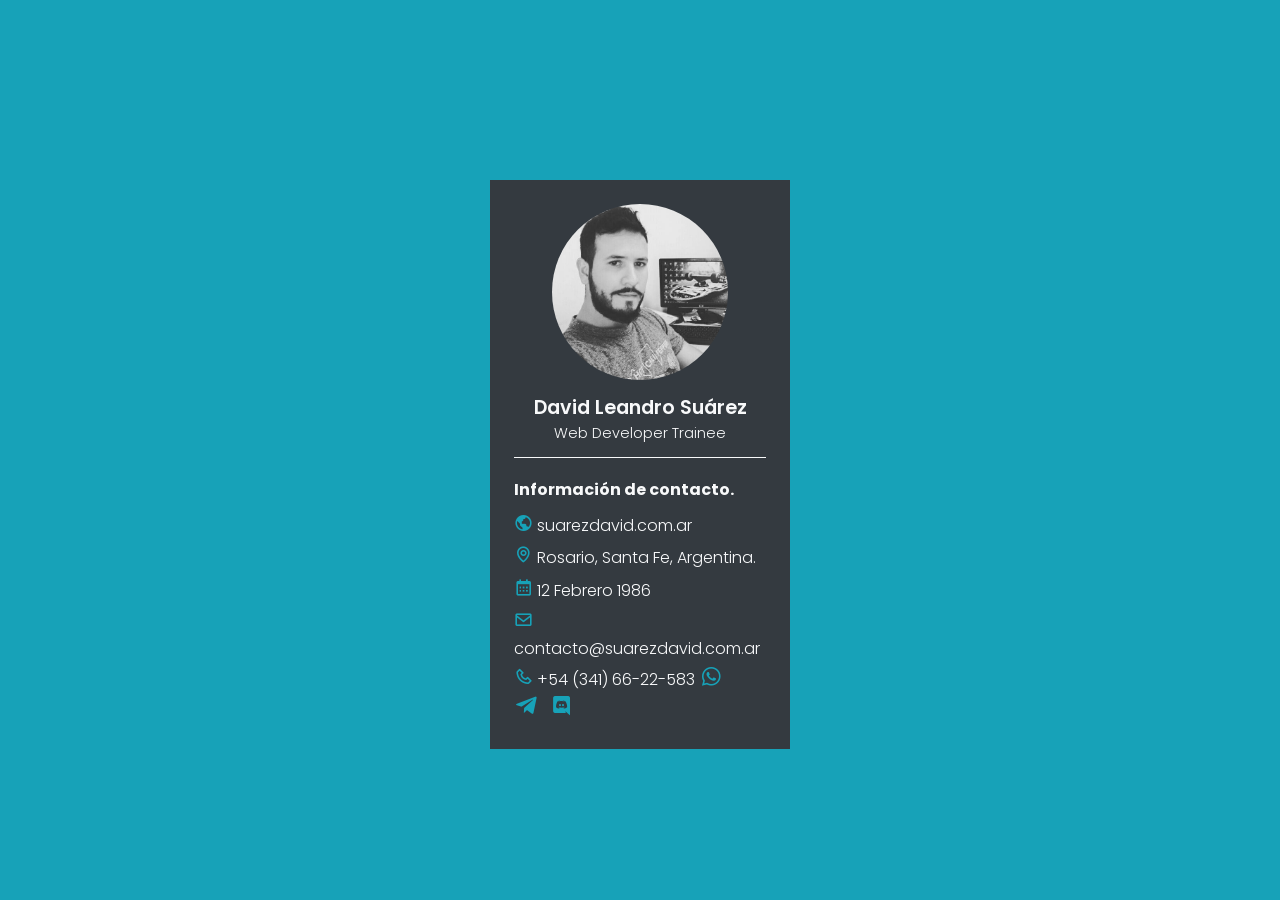
<file: index.html>
<!DOCTYPE html>
<html lang="es">
<head>
	<meta charset="UTF-8">
	<meta name="viewport" content="width=device-width, user-scalable=no, initial-scale=1.0, maximum-scale=1.0, minimum-scale=1.0">
	<title>Tarjeta Suarez David</title>
	<link href="https://fonts.googleapis.com/css?family=Open+Sans|Roboto" rel="stylesheet">
	<link href='https://unpkg.com/boxicons@2.0.9/css/boxicons.min.css' rel='stylesheet'>
	<link rel="stylesheet" href="estilos.css">
	<link rel="stylesheet" href="style.css">
</head>
<body>
	<div class="contenedor">
		<div class="contenedor_tarjeta">
			<a href="http://www.suarezdavid.com.ar">
				<figure id="tarjeta">
					<div class="container">

						<div class="left_side">
				
							<!-- PROFILE -->
							<div class="profile">
								<div class="img_setting">
									<img src="img.png">
								</div>
								<h4>David Leandro Suárez</h4>
								<h5>Web Developer Trainee</h5>
							</div>
				
							<!-- CONTACT INFO -->
							<div class="left_items">
								<h4 class="title">Información de contacto.</h4>
								<ul>
								  <li>
										<span class="icons">
											<i class="bx bx-world"></i>
										</span>
										<span
						   class="text">suarezdavid.com.ar</span>
									</li>
									<li>
										<span class="icons">
											<i class="bx bx-map"></i>
										</span>
										<span class="text">Rosario, Santa Fe, Argentina.</span>
									</li>
													<li>
										<span class="icons">
											<i class="bx bx-calendar"></i>
										</span>
										<span class="text">12 Febrero 1986</span>
									</li>
									<li>
										<span class="icons">
											<i class="bx bx-envelope"></i>
										</span>
										<span
										  class="text">contacto@suarezdavid.com.ar</span>
									</li>
									<li>
										<div class="phone">
											<span class="icons">
											<i class="bx bx-phone"></i>
											</span>
											<span class="text">+54 (341) 66-22-583</span>
				
										<span class="what">
										<span class= "icons">
											<i class="bx-fw bx bxl-whatsapp"></i></span>
										</span>
										<span class="tele">
										<span class= "icons">
										 <i class="bx-fw bx bxl-telegram"></i></span>
										</span>
										<span class="disc">
										<span class= "icons">
											<i class="bx-fw bx bxl-discord"></i></span>
										</span>
									</li>
								</ul>
			
					<figcaption class="trasera">
						<div class="imagen">
							<img src="qr.png" height="195">
						</div>
						<h3 class="titulo">Skills</h3>
						<hr>
						<p>- Ingles nivel B2 (certificado).</p>
						<p>- Soft skills</p>
						<p>- Manjeo de grupos.</p>
						<p>- Gestiones administrativa</p>
						
						<h3 class="titulo">Software</h3>
						<hr>
						<p>- HTML - CSS - JavaScript.</p>
						<p>- React - Mongo DB.</p>
						<p>- Git - Github.</p>
						<p>- My SQL - Maria DB.</p>
						<p>- Node JS</p>
						
				<!-- 		<h2 class="titulo">Redes</h2>
						<hr>
						<ul class="hobby">
							<span class="link">
								<i class="bx-fw bx bxl-linkedin-square" style="font-size:40px;"></i></a>
							</span>
							<span class="twit">
								<i class="bx-fw bx bxl-twitter" style="font-size:40px;"></i></a>
							</span>
							<span class="git">
								<i class="bx-fw bx bxl-github" style="font-size:40px;"></i></a>
							</span>
					</ul> -->
					</figcaption>
				</figure>
			</a>
		</div>

	</div>
</body>
</html>
</file>
<file: estilos.css>
* {
	margin:0;
	padding: 0;
	-webkit-box-sizing: border-box;
	-moz-box-sizing: border-box;
	box-sizing: border-box;
}

body {
	background: #F0F2F1;
	font-family: 'Open Sans', sans-serif;
}

a {
	text-decoration: none;
}

.contenedor {
	max-width: 1300px;
	margin:50px auto;
	display: flex;
	flex-direction: row;
	flex-wrap: wrap;
	justify-content: center;
}

.contenedor_tarjeta {
	margin: 20px;
}

.contenedor_tarjeta a {
	display: inline-block;
}

.contenedor_tarjeta:hover figure {
	transform: perspective(600px) rotateY(180deg);
	-webkit-box-shadow: 0px 2px 10px 2px rgba(0,0,0,0.25);
	-moz-box-shadow: 0px 2px 10px 2px rgba(0,0,0,0.25);
	box-shadow: 0px 2px 10px 2px rgba(0,0,0,0.25);
}

figure {
	width: 300px;
	height: 350px;
	margin:0;
	position: relative;
	transition: all ease .5s;
	transform-style: preserve-3d;
	/* Nota:
		Establecemos que la imagen tendra una rotacion de 0grados al inicio porque si no
		ponemos esta propiedad nos da un poco de problemas en algunos navegadores al pasar el cursor.
	*/
	transform: perspective(600px) rotateY(0deg);
}

figure .frontal,
figure .trasera {
	width: 100%;
	height: 100%;
	border-radius: 5px;
	transition: all ease .5s;
}

figure .frontal {
	display: block;
	background: #000;

	/* Podemos ocultar la imagen al da la vuelta si lo queremos */
	/*backface-visibility: hidden;*/
}

figure .trasera {
	position: absolute;
	top: 0;
	padding: 20px;
	color: #fff;
	transform: perspective(600px) rotateY(180deg);
	backface-visibility: hidden;
	overflow: auto;
}

.contenedor_tarjeta:nth-child(1) figure .trasera{
	background: rgba(223,234,241,0.7);
	background: -moz-linear-gradient(top, rgba(223,234,241,0.7) 0%, rgba(15,99,144,1) 100%);
	background: -webkit-gradient(left top, left bottom, color-stop(0%, rgba(223,234,241,0.7)), color-stop(100%, rgba(15,99,144,1)));
	background: -webkit-linear-gradient(top, rgba(223,234,241,0.7) 0%, rgba(15,99,144,1) 100%);
	background: -o-linear-gradient(top, rgba(223,234,241,0.7) 0%, rgba(15,99,144,1) 100%);
	background: -ms-linear-gradient(top, rgba(223,234,241,0.7) 0%, rgba(15,99,144,1) 100%);
	background: linear-gradient(to bottom, rgba(223,234,241,0.7) 0%, rgba(15,99,144,1) 100%);
	filter: progid:DXImageTransform.Microsoft.gradient( startColorstr='#dfeaf1', endColorstr='#0f6390', GradientType=0 );
}

.contenedor_tarjeta:nth-child(2) figure .trasera{
	background: rgba(251,232,202,0.7);
	background: -moz-linear-gradient(top, rgba(251,232,202,0.7) 0%, rgba(25,44,72,1) 100%);
	background: -webkit-gradient(left top, left bottom, color-stop(0%, rgba(251,232,202,0.7)), color-stop(100%, rgba(25,44,72,1)));
	background: -webkit-linear-gradient(top, rgba(251,232,202,0.7) 0%, rgba(25,44,72,1) 100%);
	background: -o-linear-gradient(top, rgba(251,232,202,0.7) 0%, rgba(25,44,72,1) 100%);
	background: -ms-linear-gradient(top, rgba(251,232,202,0.7) 0%, rgba(25,44,72,1) 100%);
	background: linear-gradient(to bottom, rgba(251,232,202,0.7) 0%, rgba(25,44,72,1) 100%);
	filter: progid:DXImageTransform.Microsoft.gradient( startColorstr='#fbe8ca', endColorstr='#192c48', GradientType=0 );
}

.contenedor_tarjeta:nth-child(3) figure .trasera{
	background: rgba(95,58,53,0.7);
	background: -moz-linear-gradient(top, rgba(95,58,53,0.7) 0%, rgba(221,32,47,1) 100%);
	background: -webkit-gradient(left top, left bottom, color-stop(0%, rgba(95,58,53,0.7)), color-stop(100%, rgba(221,32,47,1)));
	background: -webkit-linear-gradient(top, rgba(95,58,53,0.7) 0%, rgba(221,32,47,1) 100%);
	background: -o-linear-gradient(top, rgba(95,58,53,0.7) 0%, rgba(221,32,47,1) 100%);
	background: -ms-linear-gradient(top, rgba(95,58,53,0.7) 0%, rgba(221,32,47,1) 100%);
	background: linear-gradient(to bottom, rgba(95,58,53,0.7) 0%, rgba(221,32,47,1) 100%);
	filter: progid:DXImageTransform.Microsoft.gradient( startColorstr='#5f3a35', endColorstr='#dd202f', GradientType=0 );
}

figure .trasera .titulo {
	color: #fff;
	font-weight: normal;
	margin-bottom: 20px;
	font-family: 'Roboto', sans-serif;
	font-size: 24px;
}

figure .trasera hr {
	height: 2px;
	background: #fff;
	border: none;
	margin-bottom: 20px;
	opacity: .5;
}

figure .trasera p {
	font-family: 'Open Sans', sans-serif;
	line-height: 22px;
	font-size: 14px;
}

@media screen and (max-width: 992px) { 
	figure .trasera {
		/*position: relative;*/
		backface-visibility:visible;
		transform: perspective(600px) rotateY(0deg);
	}

	.contenedor_tarjeta:hover figure {
		transform: perspective(600px) rotateY(0deg);	
	}

}
</file>
<file: style.css>
@import url('https://fonts.googleapis.com/css?family=Poppins:200,300,400,500,600,700,800,900&display=swap');

/* VARIABLES */
:root {
    --base: #f8f9fa;
    --primary: #343a40;
    --secondary: #17a2b8;
}

/* GENERAL SETTINGS */
* {
    margin: 0;
    padding: 0;
    box-sizing: border-box;
    font-family: "Poppins", sans-serif;
}
body {
    background: var(--secondary);
    display: flex;
    justify-content: center;
    align-items: center;
    min-height: 100vh;
    font-size: 16px;
}

/* LAYOUT */

.container .left_side {
    background: var(--primary);
    padding: 1.5rem;
}

/* LEFT SIDE ITEMS */
.profile {
    display: flex;
    flex-direction: column;
    align-items: center;
    padding-bottom: 1rem;
    color: var(--base);
    border-bottom: 1px solid var(--base);
}
.profile .img_setting {
    position: relative;
    width: 11rem;
    height: 11rem;
    border-radius: 50%;
    overflow: hidden;
}
.profile .img_setting img {
    position: absolute;
    top: 0;
    left: 0;
    width: 100%;
    height: 100%;
    object-fit: cover;
}
.profile h4 {
    font-size: 1.2rem;
    margin-top: 0.8rem;
    font-weight: 600;
}
.profile h5 {
    font-size: 0.9rem;
    margin-top: 0.2rem;
    font-weight: 300;
    line-height: 1rem;
}
.profile .btn {
    margin-top: 0.8rem;
    padding: 0.5rem 1.5rem;
    font-size: 0.9rem;
    font-weight: 600;
    background: var(--secondary);
    color: var(--primary);
    border: 1px solid var(--primary);
    border-radius: 20px;
    cursor: pointer;
}
.profile .btn:hover{
    background: var(--primary);
    color: var(--secondary);
    border: 1px solid var(--secondary);
}
.left_items .phone{
font-size: medium;
}
.left_items {
    margin-top: 1.2rem;
    color: var(--base);
}
.left_items .title {
    padding-bottom: 0.5rem;
}
.left_items ul li {
    list-style: none;
    margin-bottom: 0.2rem;
}
.left_items ul li .icons {
    display: inline-block;
    padding: 0.2rem
    width: 1.2rem;
    font-size: 1.2rem;
    color: var(--secondary);
}
.left_items ul li .text {
    font-weight: 300;
}
.left_items ul li .dates {
    color: var(--secondary);
    font-weight: 400;
}
.imagen {
    position: relative;
    margin-top: 1em;
    margin-left: 3em;
    width: 12em;
    height: 12em;
    border-radius: 1em;
    overflow: hidden;
}
</file>
